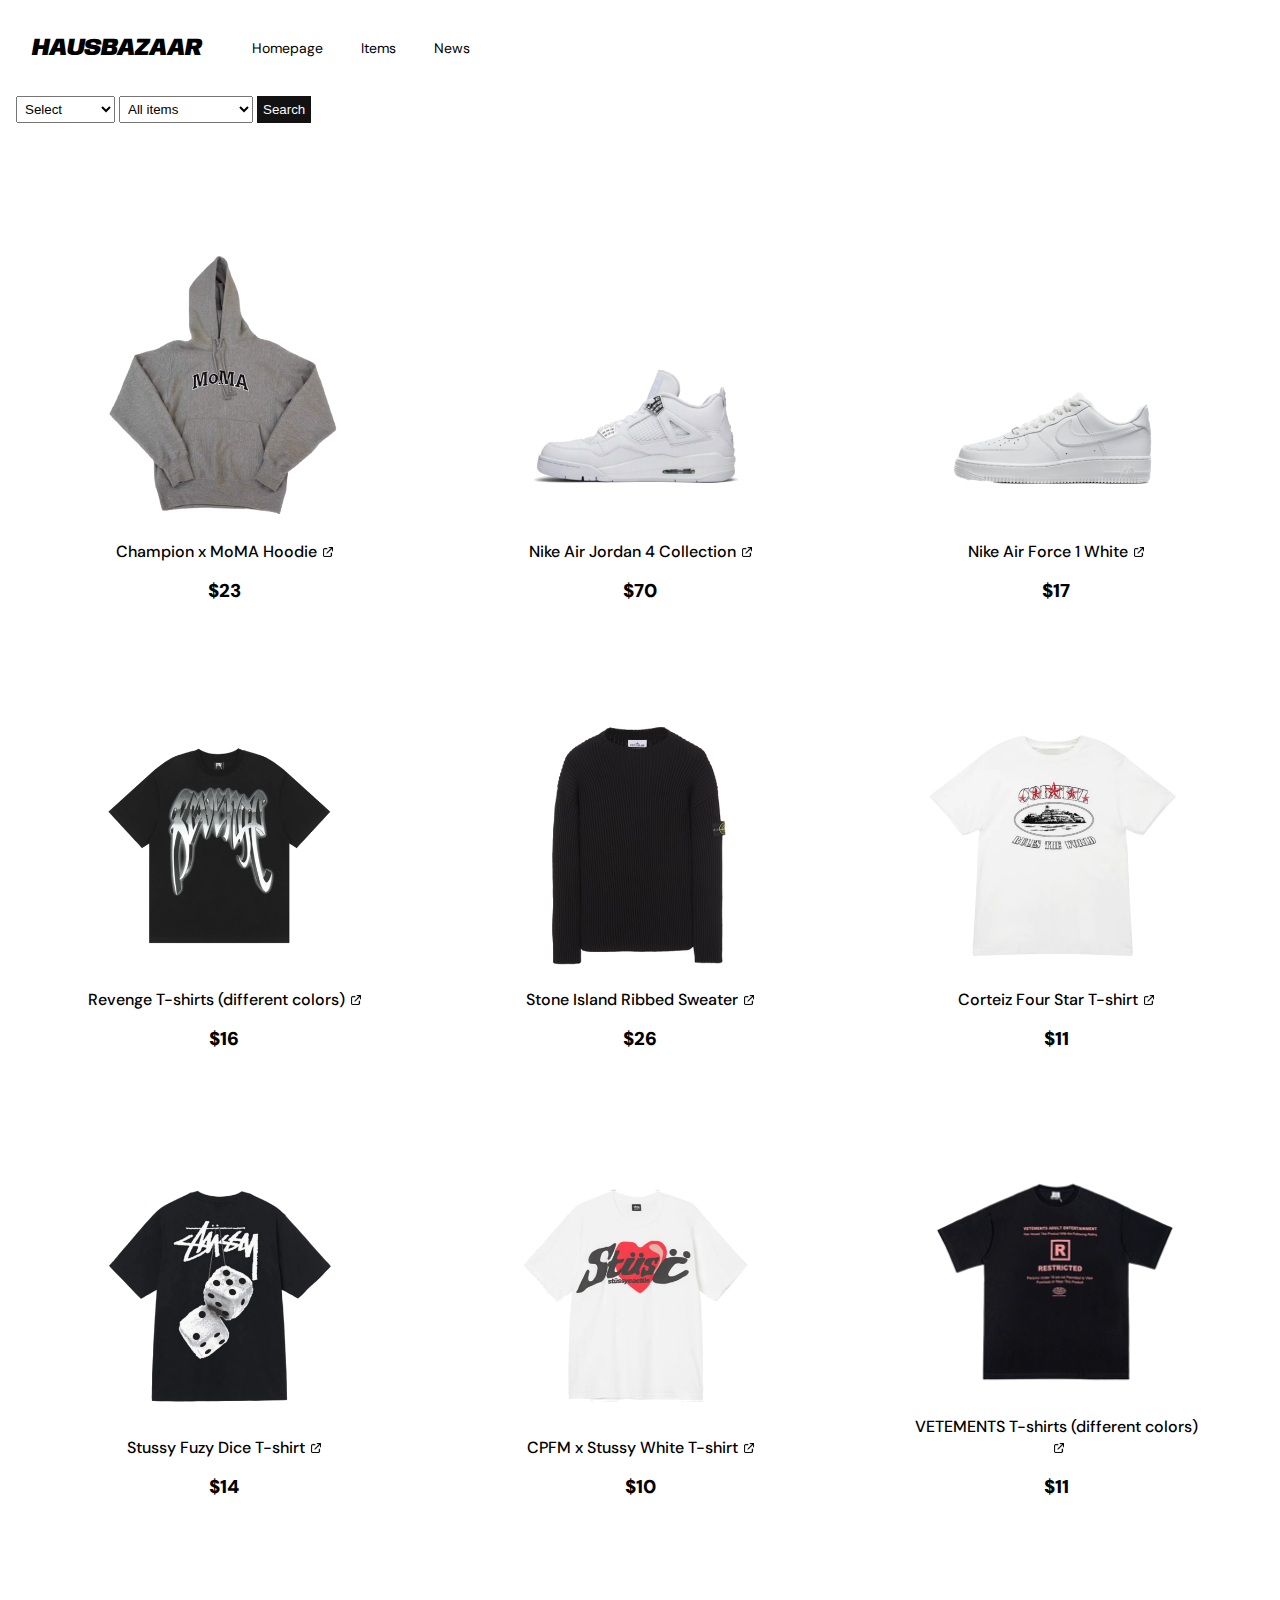
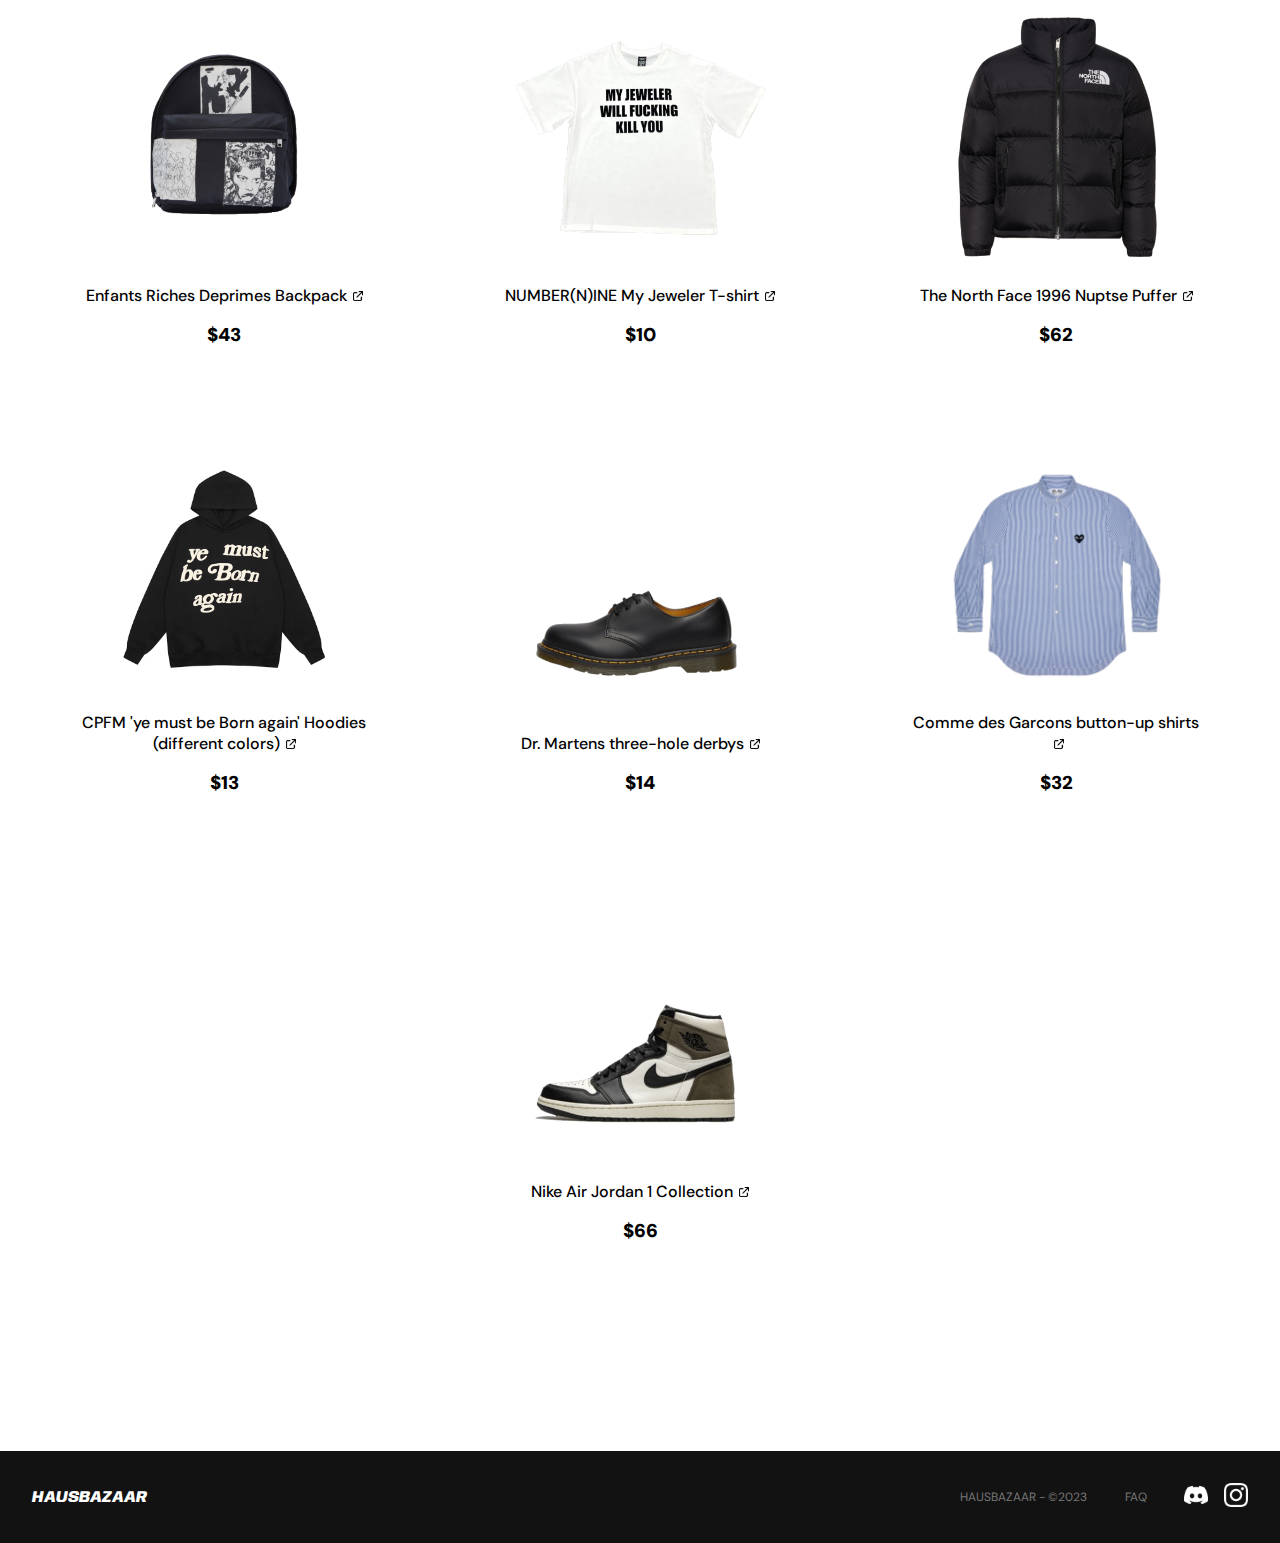
<file: index.html>
<!DOCTYPE html>
<html lang="en">
<head>
    <meta charset="UTF-8">
    <meta name="viewport" content="width=device-width, initial-scale=1.0">
    <title>HOMEPAGE - HAUSBAZAAR</title>
    <script src="https://ajax.googleapis.com/ajax/libs/jquery/3.6.4/jquery.min.js"></script>
    <script src="https://maxcdn.bootstrapcdn.com/bootstrap/3.4.1/js/bootstrap.min.js"></script>
    <link rel="stylesheet" href="style.css">
    <link rel="shortcut icon" href="img/icon.png" type="image/x-icon">
    
</head>
<body>
    <header>
        <h2><a href="index.html">HAUSBAZAAR</a></h2>
        <nav class="off">
            <a href="#">Homepage</a>
            <a href="#">Items</a>
            <a href="#">News</a>
        </nav>
        <span id="menuBtn">
        </span>
    </header>
    <main>
        <section id="filters">
        <select id="price">
            <option value="default" selected>Select</option>
            <option value="lowtohigh">Low to high</option>
            <option value="hightolow">High to low</option>
        </select>
        <select id="category">
            <option value="default">All items</option>
            <option value="shoes">Shoes</option>
            <option value="hoodies">Hoodies / Sweats</option>
            <option value="tshirts">T-shirts</option>
            <option value="pants">Pants / Jeans</option>
            <option value="jackets">Jackets</option>
            <option value="accessories">Accessories</option>
        </select>
        <button id="filterBtn">Search</button>
        </section>
        <section id="content"></section>
    </main>
    <footer>
        <h2>HAUSBAZAAR</h2>
        <span>
            <p>HAUSBAZAAR - ©2023</p>
            <a href="faq.html">FAQ</a>
            <span class="socials">
                <a href="#"><img src="img/discord.png" alt="Join Our Discord server!"></a>
                <a href="#"><img src="img/instagram.png" alt="Follow Our Instagram account!"></a>
            </span>
            
        </span>
    </footer>

<script src="app.js">
</script>
</body>
</html>
</file>
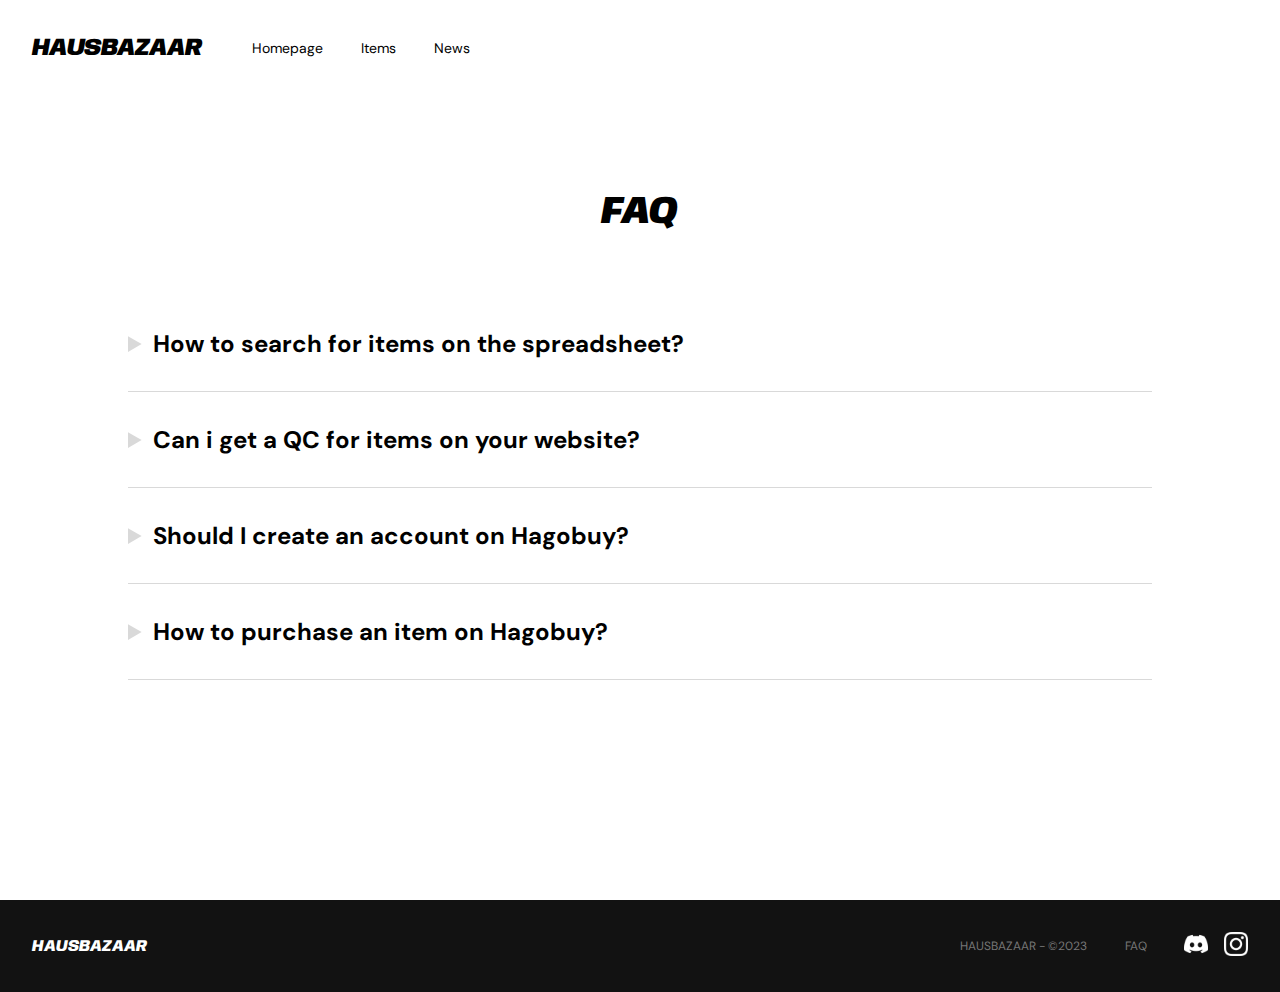
<file: faq.html>
<!DOCTYPE html>
<html lang="en">
<head>
    <meta charset="UTF-8">
    <meta name="viewport" content="width=device-width, initial-scale=1.0">
    <title>HOMEPAGE - HAUSBAZAAR</title>
    <script src="https://ajax.googleapis.com/ajax/libs/jquery/3.6.4/jquery.min.js"></script>
    <script src="https://maxcdn.bootstrapcdn.com/bootstrap/3.4.1/js/bootstrap.min.js"></script>
    <link rel="stylesheet" href="style.css">
    <link rel="shortcut icon" href="img/icon.png" type="image/x-icon">
    
</head>
<body>
    <header>
        <h2><a href="index.html">HAUSBAZAAR</a></h2>
        <nav class="off">
            <a href="#">Homepage</a>
            <a href="#">Items</a>
            <a href="#">News</a>
        </nav>
        <span id="menuBtn">
        </span>
    </header>
    <main>
        <section id="faq">
            <h1>FAQ</h1>
            <details>
                <summary>
                    How to search for items on the spreadsheet?
                </summary>
                    Just simply find the filters bar on “Items” subpage. You can sort by the price (Low to high) or by the item type (Hoodies). After applying filters click “Search” and the result should be visible.
            </details>
            <details>
                <summary>
                    Can i get a QC for items on your website?
                </summary>
                Of course! Every item has the <span><img src="img/link.png" alt="Link img"></span> icon. After you click one of those, you will be directed to website with QC photos of your chosen item.
            </details>
            <details>
                <summary>
                    Should I create an account on Hagobuy?
                </summary>
                    Yes, you have to create the account to purchase any of these items. Use my <a href="https://www.hagobuy.com/register?affcode=cfdbq">Link</a> to register on Hagobuy and claim your coupons!
            </details>
            <details>
                <summary>
                    How to purchase an item on Hagobuy?
                </summary>
                    I reccomend you to visit <a href="https://www.hagobuy.com/index/information?information_id=3">Hagobuy</a> website with simple and easy tutorial of how to do it!
            </details>
        </section>
    </main>
    <footer>
        <h2>HAUSBAZAAR</h2>
        <span>
            <p>HAUSBAZAAR - ©2023</p>
            <a href="faq.html">FAQ</a>
            <span class="socials">
                <a href="#"><img src="img/discord.png" alt="Join Our Discord server!"></a>
                <a href="#"><img src="img/instagram.png" alt="Follow Our Instagram account!"></a>
            </span>
            
        </span>
    </footer>

<script>
const menuBtn = document.querySelector("#menuBtn");
const menu = document.querySelector("nav");

menuBtn.addEventListener('click' , function() {
menu.classList.toggle('off');
});
</script>
</body>
</html>
</file>
<file: style.css>
@import url("https://fonts.googleapis.com/css2?family=Anybody:ital,wght@1,800;1,900&family=DM+Sans:opsz,wght@9..40,300;9..40,400;9..40,500;9..40,600;9..40,700&display=swap");
@import url("https://fonts.googleapis.com/css2?family=Anybody:ital,wght@0,900;1,800;1,900&family=DM+Sans:opsz,wght@9..40,300;9..40,400;9..40,500;9..40,600;9..40,700;9..40,800;9..40,900;9..40,1000&display=swap");
* {
  margin: 0;
  padding: 0;
}

body {
  font-family: "DM Sans", sans-serif;
}

::-moz-selection {
  background-color: #121212;
  color: white;
}

::selection {
  background-color: #121212;
  color: white;
}

header {
  width: 100%;
  height: 6rem;
  box-sizing: border-box;
  display: flex;
  align-items: center;
  position: fixed;
  background-color: white;
}

main {
  min-height: 100vh;
  max-height: -moz-fit-content;
  max-height: fit-content;
}

nav a {
  color: black;
  text-decoration: none;
  padding: 1rem;
  font-size: 14px;
}

nav a:hover {
  color: rgba(0, 0, 0, 0.5333333333);
}

section {
  padding: 1rem;
  box-sizing: border-box;
  padding-top: 6rem;
}

#content {
  width: 100%;
  display: flex;
  flex-direction: row;
  justify-content: center;
  flex-wrap: wrap;
  padding-bottom: 12rem;
  gap: 4rem;
}

#filters {
  padding-top: 6rem;
}

.item {
  display: flex;
  flex-direction: column;
  justify-content: center;
  align-items: center;
  width: 20rem;
  height: 22rem;
  padding: 1rem;
  text-align: center;
}

.item a {
  width: 20rem;
  height: 22rem;
}

.item p {
  padding: 1rem;
  font-weight: 500;
}

.itemImg {
  width: 100%;
  height: 100%;
  background-size: contain;
  background-position: center;
  background-repeat: no-repeat;
}

h3 {
  font-weight: 900;
}

h2 {
  font-weight: 900;
  font-family: "Anybody";
  letter-spacing: -1px;
  font-style: italic;
}

h2 a {
  color: black;
  text-decoration: none;
  padding: 2rem;
}

button {
  background-color: #121212;
  color: #fafafa;
  border: none;
  padding: 6px;
  cursor: pointer;
}

select {
  padding: 4px;
  cursor: pointer;
}

select:focus {
  outline: none;
}

nav {
  display: flex;
  justify-content: space-around;
  align-items: center;
  width: 20%;
}

.qc {
  width: 10px;
  margin-left: 6px;
  background-size: contain;
  background-repeat: no-repeat;
  text-decoration: none;
  color: white;
}

#menuBtn {
  width: 2rem;
  height: 2rem;
  background-image: url(img/menu.png);
  background-size: cover;
  cursor: pointer;
  position: absolute;
  z-index: 999999;
  right: 2rem;
  display: none;
}

footer {
  background-color: #121212;
  color: white;
  font-size: 12px;
  box-sizing: border-box;
  padding: 2rem;
  display: flex;
  justify-content: space-between;
  align-items: center;
  width: 100%;
  position: relative;
  bottom: 0px;
}

footer span {
  display: flex;
  justify-content: space-between;
  align-items: center;
  width: 18rem;
  color: #777777;
}

footer h2 {
  font-weight: 800;
  font-size: 1rem;
  letter-spacing: 0px;
}

footer a img {
  width: 24px;
  height: 24px;
}

.socials {
  justify-content: center;
  align-items: center;
  width: -moz-fit-content;
  width: fit-content;
  gap: 1rem;
}

footer a {
  color: #777777;
  text-decoration: none;
}

#faq {
  padding: 8rem;
  padding-top: 12rem;
}

#faq h1 {
  font-weight: 900;
  font-style: italic;
  font-family: "Anybody";
  font-size: 2.4rem;
  text-align: center;
  padding-bottom: 4rem;
}

#faq summary {
  font-size: 24px;
  font-weight: 700;
  box-sizing: border-box;
  padding-bottom: 1rem;
}

#faq summary::marker {
  color: #d9d9d9;
}

#faq details {
  padding: 2rem 0rem 1rem 0rem;
  border-bottom: 1px solid #d9d9d9;
}

#faq span img {
  width: 12px;
}

#faq details summary {
  cursor: pointer;
  transition: margin 200ms ease-out;
}

#faq details[open] summary {
  margin-bottom: 10px;
}

@media screen and (max-width: 1200px) {
  nav {
    width: 40%;
  }
}
@media screen and (max-width: 800px) {
  .off {
    display: none;
  }
  #menuBtn {
    display: block;
  }
  nav {
    background-color: rgba(250, 250, 250, 0.8);
    width: 100%;
    position: fixed;
    top: 0;
    left: 0;
    height: 100vh;
    flex-direction: column;
    justify-content: center;
    gap: 6rem;
  }
  nav a {
    font-size: x-large;
  }
  footer {
    flex-direction: column;
    gap: 1rem;
  }
  footer span {
    flex-direction: column;
    gap: 1rem;
  }
  .socials {
    flex-direction: row;
  }
  #faq {
    padding: 1rem;
  }
}
@media screen and (max-width: 800px) {
  .item {
    width: 17rem;
  }
}
::-webkit-scrollbar {
  width: 10px;
}

::-webkit-scrollbar-track {
  background: rgba(0, 0, 0, 0);
}

::-webkit-scrollbar-thumb {
  background: rgba(0, 0, 0, 0.2);
  border-radius: 5px;
}

::-webkit-scrollbar-thumb:hover {
  background: rgba(0, 0, 0, 0.3);
}/*# sourceMappingURL=style.css.map */
</file>
